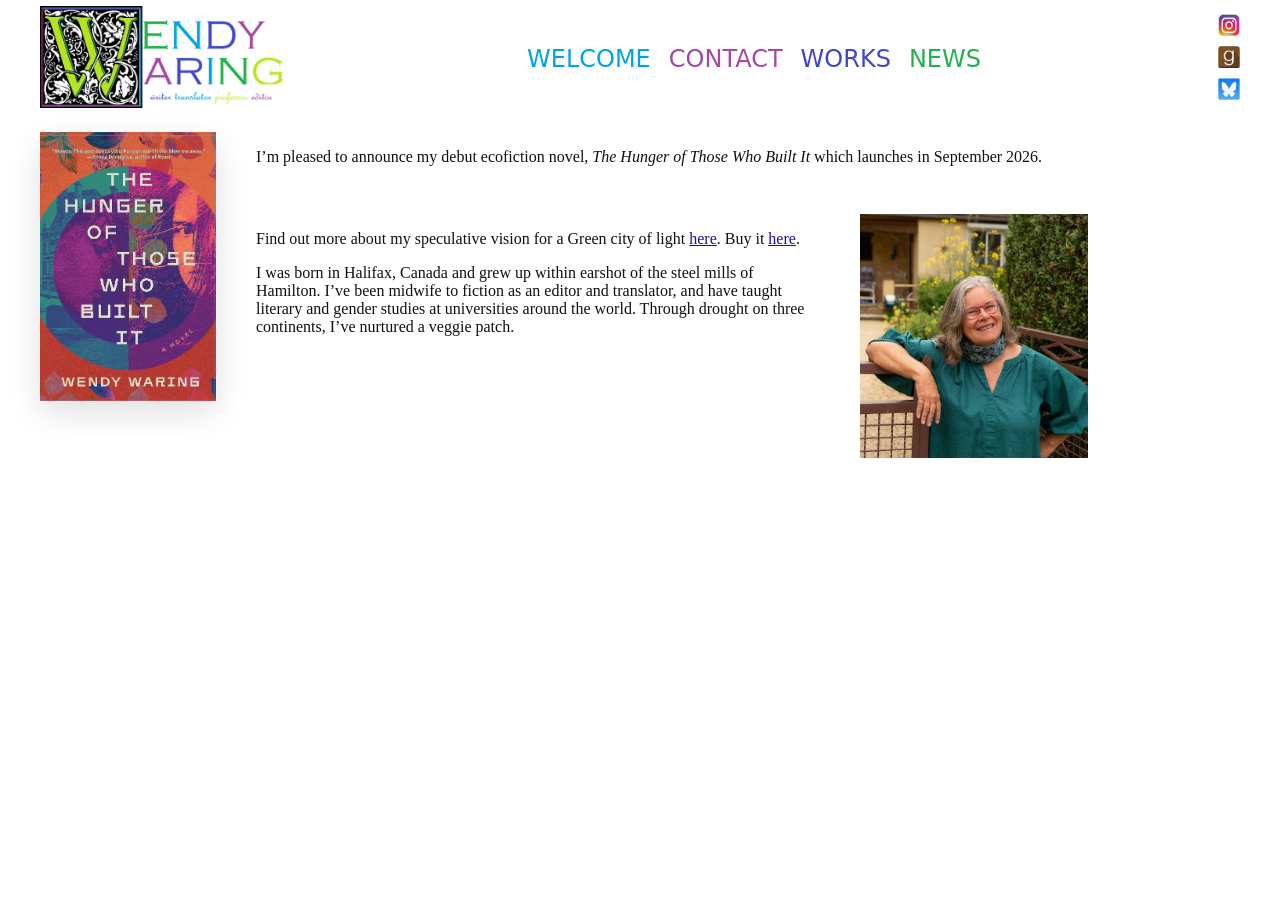
<file: Index.html>
<!DOCTYPE html>
<html lang="en">

<head>
    <meta charset="UTF-8">
    <meta name="viewport" content="width=device-width, initial-scale=1.0">
    <title>Wendy Waring</title>

    <link rel="stylesheet" href="styles.css">
    <link rel="icon" type="image/png" href="fav_icon.png">

    <style>
        /* Home page layout: cover + intro spanning + text + author photo */
        .book-layout {
            display: grid;
            grid-template-columns: 176px 1fr 380px;
            column-gap: 40px;
            align-items: flex-start;
        }

        .book-cover {
            grid-column: 1;
            grid-row: 1 / 3;
        }

        .home-intro {
            grid-column: 2 / 4;
            grid-row: 1;
        }

        .book-content {
            grid-column: 2;
            grid-row: 2;
        }

        .home-author {
            grid-column: 3;
            grid-row: 2;
        }

        @media (max-width: 900px) {
            .book-layout {
                display: flex;
                flex-direction: column;
                gap: 20px;
            }
        }
    </style>
</head>

<body>

    <!-- ================= HEADER ================= -->

    <header class="header">

        <!-- LOGO -->
        <div class="title">
            <img src="V2 Draft Gothic W.png" alt="Wendy Waring">
        </div>

        <!-- HAMBURGER -->
        <input type="checkbox" id="menu-toggle" class="menu-checkbox">

        <label for="menu-toggle" class="menu-icon">
            <span></span>
            <span></span>
            <span></span>
        </label>

        <!-- DESKTOP MENU -->
        <nav class="menu-desktop">
            <a href="index.html">Welcome</a>
            <a href="contact.html">Contact</a>
            <a href="works.html">Works</a>
            <a href="news.html">News</a>
        </nav>

        <!-- SOCIAL ICONS -->
        <div class="social">
            <a href="https://www.instagram.com/wendy.e.waring/" target="_blank">
                <img src="insta_icon.jpg" alt="Instagram">
            </a>
            <a href="https://www.goodreads.com/author/show/2065491.Wendy_Waring" target="_blank">
                <img src="goodreads_icon.png" alt="Goodreads">
            </a>
            <a href="https://bsky.app/profile/wendywaring.bsky.social" target="_blank">
                <img src="bluesky_icon.jpg" alt="Bluesky">
            </a>
        </div>

        <!-- MOBILE MENU -->
        <nav class="mobile-menu">
            <a href="index.html">Welcome</a>
            <a href="contact.html">Contact</a>
            <a href="works.html">Works</a>
            <a href="news.html">News</a>
        </nav>

    </header>

    <!-- ================= MAIN ================= -->

    <main class="content">

        <div class="book-layout">

            <!-- LEFT COLUMN — COVER -->
            <div class="book-cover">
                <img src="cover-photo.jpg" alt="Book cover">
            </div>

            <!-- TOP MIDDLE+RIGHT — ANNOUNCEMENT -->
            <div class="home-intro">
                <p style="margin-bottom: 0.5em;">
                    I’m pleased to announce my debut ecofiction novel,
                    <i>The Hunger of Those Who Built It</i>
                    which launches in September 2026.
                </p>
            </div>

            <!-- MIDDLE BOTTOM — TEXT + BIO -->
            <div class="book-content">

                <p>
                    Find out more about my speculative vision for a Green city of light
                    <a href="works.html">here</a>.
                    Buy it
                    <a href="https://www.stelliform.press/index.php/product/the-hunger-of-those-who-built-it-by-wendy-waring/"
                        target="_blank">here</a>.
                </p>

                <p>
                    I was born in Halifax, Canada and grew up within earshot of the steel mills of Hamilton.
                    I’ve been midwife to fiction as an editor and translator, and have taught literary and
                    gender studies at universities around the world. Through drought on three continents,
                    I’ve nurtured a veggie patch.
                </p>

            </div>

            <!-- RIGHT BOTTOM — AUTHOR PHOTO (reduced 40%) -->
            <div class="home-author">
                <img src="author-photo_x.png" alt="Author photo" style="width:60%; height:auto;">
            </div>

        </div>

    </main>

</body>

</html>
</file>
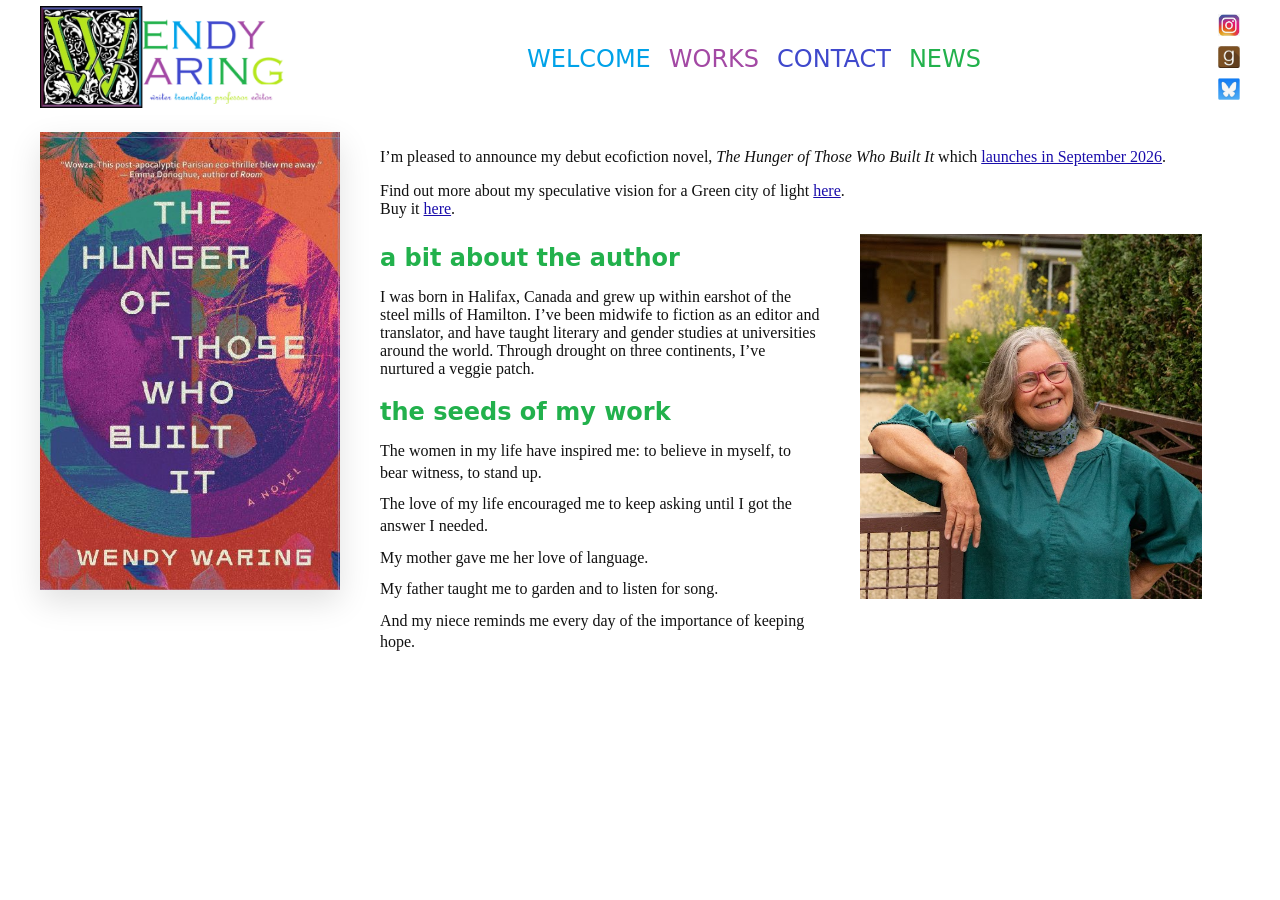
<file: index.html>
<!DOCTYPE html>
<html lang="en">

<head>
    <meta charset="UTF-8">
    <meta name="viewport" content="width=device-width, initial-scale=1.0">
    <title>Wendy Waring</title>

    <link rel="stylesheet" href="styles.css">
    <link rel="icon" type="image/png" href="fav_icon.png">

    <style>
        .book-layout {
            display: grid;
            grid-template-columns: 300px 1fr 380px;
            column-gap: 40px;
            align-items: flex-start;
        }

        .book-cover {
            grid-column: 1;
            grid-row: 1 / 3;
            align-self: start;
        }

        .book-cover img {
            width: 300px;
            height: auto;
            display: block;
            box-shadow: 0 12px 30px rgba(0, 0, 0, 0.12);
        }

        .book-cover a {
            display: block;
        }

        .home-intro {
            grid-column: 2 / 4;
            grid-row: 1;
        }

.book-content {
    grid-column: 2;
    grid-row: 2;
    margin-top: -50px;
}

        .home-author {
            grid-column: 3;
            grid-row: 2;
        }
.seeds-section {
    grid-column: 2 ;   /* spans the middle + right columns */
    grid-row: 2;          /* sits directly under the veggie patch text */
    margin-top: 20px;
}

        @media (max-width: 900px) {
            .book-layout {
                display: flex;
                flex-direction: column;
                gap: 20px;
            }

            .book-cover img {
                width: min(300px, 100%);
                height: auto;
            }
        }
    </style>
</head>

<body>

    <header class="header">

        <div class="title">
            <img src="V2 Draft Gothic W.png" alt="Wendy Waring">
        </div>

        <input type="checkbox" id="menu-toggle" class="menu-checkbox">

        <label for="menu-toggle" class="menu-icon">
            <span></span>
            <span></span>
            <span></span>
        </label>

        <nav class="menu-desktop">
            <a href="index.html">Welcome</a>
            <a href="works.html">Works</a>
            <a href="contact.html">Contact</a>
            <a href="news.html">News</a>
        </nav>

        <div class="social">
            <a href="https://www.instagram.com/wendy.e.waring/" target="_blank">
                <img src="insta_icon.jpg" alt="Instagram">
            </a>
            <a href="https://www.goodreads.com/author/show/2065491.Wendy_Waring" target="_blank">
                <img src="goodreads_icon.png" alt="Goodreads">
            </a>
            <a href="https://bsky.app/profile/wendywaring.bsky.social" target="_blank">
                <img src="bluesky_icon.jpg" alt="Bluesky">
            </a>
        </div>

        <nav class="mobile-menu">
            <a href="index.html">Welcome</a>
            <a href="works.html">Works</a>
            <a href="contact.html">Contact</a>
            <a href="news.html">News</a>
        </nav>

    </header>

    <main class="content">

        <div class="book-layout">

            <div class="book-cover">
                <a href="https://www.stelliform.press/index.php/product/the-hunger-of-those-who-built-it-by-wendy-waring/"
                   target="_blank" rel="noopener noreferrer">
                    <img src="cover-photo.jpg" alt="Book cover">
                </a>
            </div>

            <div class="home-intro">
                <p style="margin-bottom: 0.5em;">
                    I’m pleased to announce my debut ecofiction novel,
                    <i>The Hunger of Those Who Built It</i>
                    which <a href="news.html">launches in September 2026</a>.

                </p>

                <p>
                    Find out more about my speculative vision for a Green city of light
                    <a href="works.html">here</a>.
                    <br>Buy it
                    <a href="https://www.stelliform.press/index.php/product/the-hunger-of-those-who-built-it-by-wendy-waring/"
                        target="_blank">here</a>.
                </p>
            </div>

<div class="book-content">
        <h2 class="seeds-title">
            a bit about the author
        </h2>
    <p>
        I was born in Halifax, Canada and grew up within earshot of the steel mills of Hamilton.
        I’ve been midwife to fiction as an editor and translator, and have taught literary and
        gender studies at universities around the world. Through drought on three continents,
        I’ve nurtured a veggie patch.
    </p>
        <h2 class="seeds-title">
            the seeds of my work
        </h2>
        
    <div class="seeds-row">
            <div class="seeds-text">
                <p>
                    The women in my life have inspired me:
                    to believe in myself, to bear witness,
                    to stand up.
                </p>
        
                <p>
                    The love of my life encouraged me to keep asking
                    until I got the answer I needed.
                </p>
        
                <p>My mother gave me her love of language.</p>
                <p>My father taught me to garden and to listen for song.</p>
        
                <p>
                    And my niece reminds me every day
                    of the importance of keeping hope.
                </p>
            </div>
        </div>
</div>




            <div class="home-author" style="margin-top:-40px;">
                <img src="author-photo_x.png" alt="Author photo" style="width:90%; height:auto;">
            </div>

 
    
    </div>
        </div>

    </main>

</body>

</html>
</file>
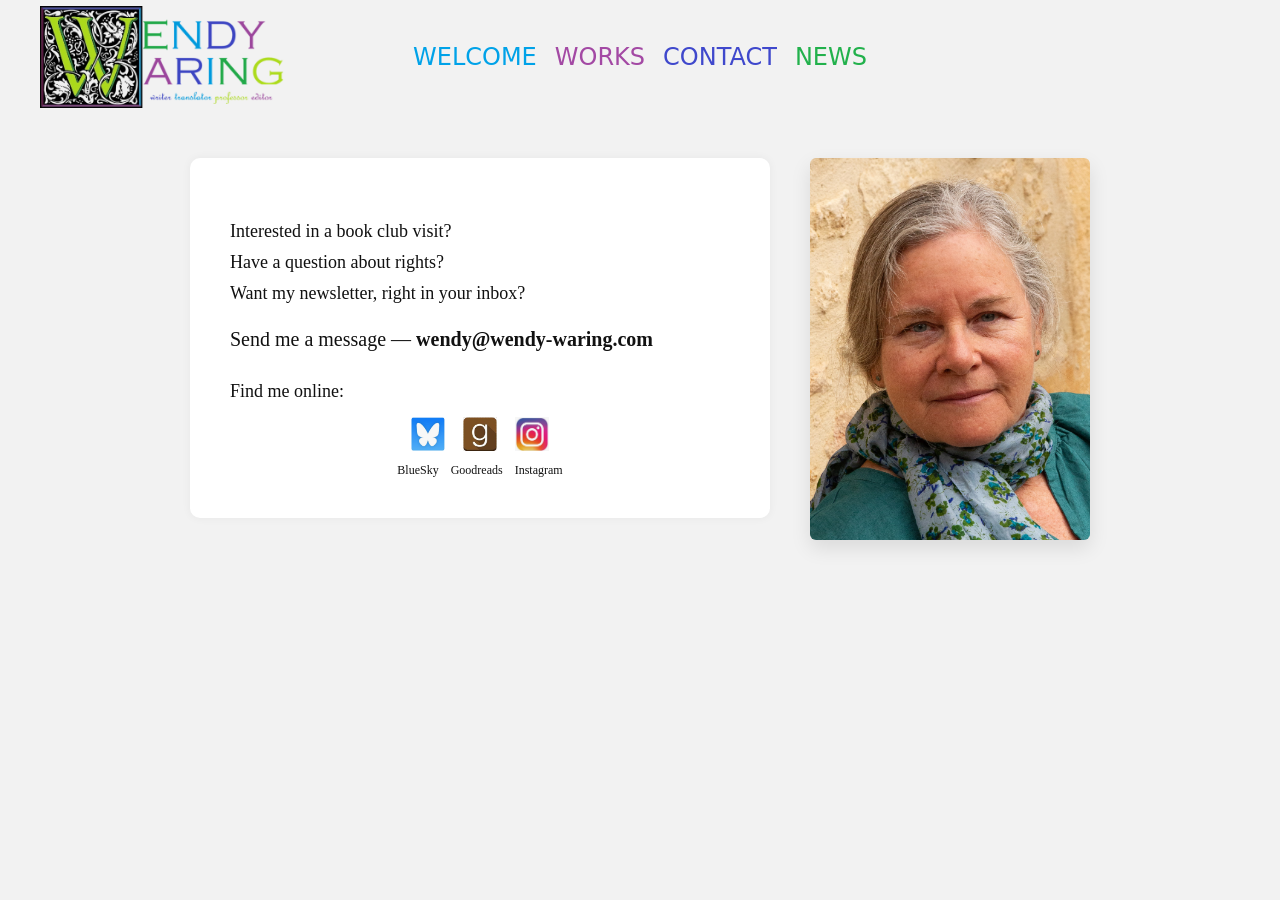
<file: contact.html>
<!DOCTYPE html>
<html lang="en">

<head>
    <meta charset="UTF-8">
    <meta name="viewport" content="width=device-width, initial-scale=1.0">

    <title>Contact — Wendy Waring</title>
    <link rel="stylesheet" href="styles.css">
    <link rel="icon" type="image/png" href="fav_icon.png">

    <style>
        body {
            margin: 0;
            font-family: "Palatino Linotype", Palatino, serif;
            background: #f2f2f2;
            color: #111;
        }

        /* ================= HEADER ================= */

        .header {
            max-width: 1200px;
            margin: auto;
            padding: 6px 40px 0;
            display: grid;
            grid-template-columns: 1fr auto 1fr;
            align-items: center;
        }

        .title {
            justify-self: start;
        }

        .title img {
            width: 250px;
            max-width: 60vw;
            mix-blend-mode: multiply;
            display: block;
        }

        /* DESKTOP MENU */
        .menu-desktop {
            display: flex;
            gap: 18px;
            align-items: center;
            justify-content: center;
            font-family: system-ui, "Segoe UI", Roboto, Helvetica, Arial, sans-serif;
            font-size: 18pt;
            text-transform: uppercase;
            white-space: nowrap;
        }

        .menu-desktop a {
            text-decoration: none;
        }

        .menu-desktop a:nth-child(1) {
            color: #00A2E8;
        }

        .menu-desktop a:nth-child(2) {
            color: #A349A4;
        }

        .menu-desktop a:nth-child(3) {
            color: #3F48CC;
        }

        .menu-desktop a:nth-child(4) {
            color: #22B14C;
        }

        /* HAMBURGER */
        .menu-toggle {
            display: none;
            width: 32px;
            height: 24px;
            flex-direction: column;
            justify-content: space-between;
            cursor: pointer;
            z-index: 2000;
            justify-self: end;
        }

        .menu-toggle span {
            height: 3px;
            background: #111;
            border-radius: 2px;
            transition: 0.3s ease;
        }

        .menu-toggle.active span:nth-child(1) {
            transform: translateY(10px) rotate(45deg);
        }

        .menu-toggle.active span:nth-child(2) {
            opacity: 0;
        }

        .menu-toggle.active span:nth-child(3) {
            transform: translateY(-10px) rotate(-45deg);
        }

        /* MOBILE MENU */
        .mobile-menu {
            display: none;
            flex-direction: column;
            gap: 16px;
            background: #f2f2f2;
            padding: 20px;
            text-align: right;
            font-family: system-ui, "Segoe UI", Roboto, Helvetica, Arial, sans-serif;
            font-size: 16pt;
            box-sizing: border-box;
            width: 100%;
        }

        .mobile-menu a {
            text-decoration: none;
        }

        .mobile-menu a:nth-child(1) {
            color: #00A2E8;
        }

        .mobile-menu a:nth-child(2) {
            color: #A349A4;
        }

        .mobile-menu a:nth-child(3) {
            color: #3F48CC;
        }

        .mobile-menu a:nth-child(4) {
            color: #22B14C;
        }

        .mobile-menu.active {
            display: flex;
        }

        /* ================= CONTACT ================= */

        .contact-wrapper {
            max-width: 900px;
            margin: 50px auto;
            display: flex;
            align-items: flex-start;
            justify-content: space-between;
            gap: 40px;
            padding: 0 40px;
        }

        .contact-box {
            background: white;
            padding: 40px;
            border-radius: 10px;
            box-shadow: 0 0 10px rgba(0, 0, 0, 0.05);
            flex: 1;
        }

        .intro {
            font-size: 18px;
            line-height: 1.7;
        }

        .email {
            font-size: 20px;
            margin-top: 20px;
        }

        .social-title {
            margin-top: 30px;
            font-size: 18px;
        }

        .social-inline {
            display: flex;
            justify-content: center;
            gap: 18px;
            margin-top: 15px;
        }

        .social-inline img {
            width: 34px;
            height: 34px;
        }

        /* AUTHOR PHOTO */
        .author-photo {
            flex: 0 0 280px;
            text-align: center;
        }

        .author-photo img {
            width: 100%;
            height: auto;
            border-radius: 6px;
            box-shadow: 0 8px 20px rgba(0, 0, 0, 0.1);
        }

        /* ================= MOBILE ================= */

        @media(max-width:900px) {
            .menu-desktop {
                display: none;
            }

            .header {
                grid-template-columns: 1fr auto;
                padding: 8px 20px 0;
            }

            .menu-toggle {
                display: flex;
            }

            .contact-wrapper {
                flex-direction: column;
                align-items: center;
            }

            .author-photo {
                order: -1;
                width: 70%;
                margin-bottom: 20px;
            }

            .contact-box {
                padding: 25px;
            }

            .email {
                font-size: 18px;
                word-break: break-word;
            }
        }
    </style>
    <script data-goatcounter="https://wendy-waring.goatcounter.com/count" async src="//gc.zgo.at/count.js"></script>

</head>

<body>

    <!-- HEADER -->
    <header class="header">

        <div class="title">
            <img src="V2 Draft Gothic W.png" alt="Logo">
        </div>

        <!-- DESKTOP MENU -->
        <nav class="menu-desktop">
            <a href="index.html">Welcome</a>
            <a href="works.html">Works</a>
            <a href="contact.html">Contact</a>
            <a href="news.html">News</a>
        </nav>

        <!-- HAMBURGER -->
        <div class="menu-toggle" onclick="toggleMenu()">
            <span></span>
            <span></span>
            <span></span>
        </div>

    </header>

    <!-- MOBILE MENU -->
    <div class="mobile-menu" id="mobileMenu">
        <a href="index.html">Welcome</a>
        <a href="works.html">Works</a>
        <a href="contact.html">Contact</a>
        <a href="news.html">News</a>
    </div>

    <!-- CONTACT CONTENT -->
    <section class="contact-wrapper">

        <div class="contact-box">
            <p class="intro">
                Interested in a book club visit?<br>
                Have a question about rights?<br>
                Want my newsletter, right in your inbox?
            </p>

            <p class="email">
                Send me a message — <strong>wendy@wendy-waring.com</strong>
            </p>

            <div class="social-title">Find me online:</div>

            <div class="social-inline">
                <a href="https://bsky.app/profile/wendywaring.bsky.social" target="_blank">
                    <img src="bluesky_icon.jpg" alt="Bluesky">
                </a>
                <a href="https://www.goodreads.com/author/show/2065491.Wendy_Waring" target="_blank">
                    <img src="goodreads_icon.png" alt="Goodreads">
                </a>
                <a href="https://www.instagram.com/wendy.e.waring/" target="_blank">
                    <img src="insta_icon.jpg" alt="Instagram">
                </a>
            </div>

            <div style="text-align:center; margin-top:8px; font-size:12px;">
                BlueSky &nbsp;&nbsp; Goodreads &nbsp;&nbsp; Instagram
            </div>
        </div>

        <div class="author-photo">
            <img src="author-photo_2.jpg" alt="Author photo">
        </div>

    </section>

    <script>
        function toggleMenu() {
            const menu = document.getElementById("mobileMenu");
            const toggle = document.querySelector(".menu-toggle");
            menu.classList.toggle("active");
            toggle.classList.toggle("active");
        }
    </script>

</body>

</html>
</file>
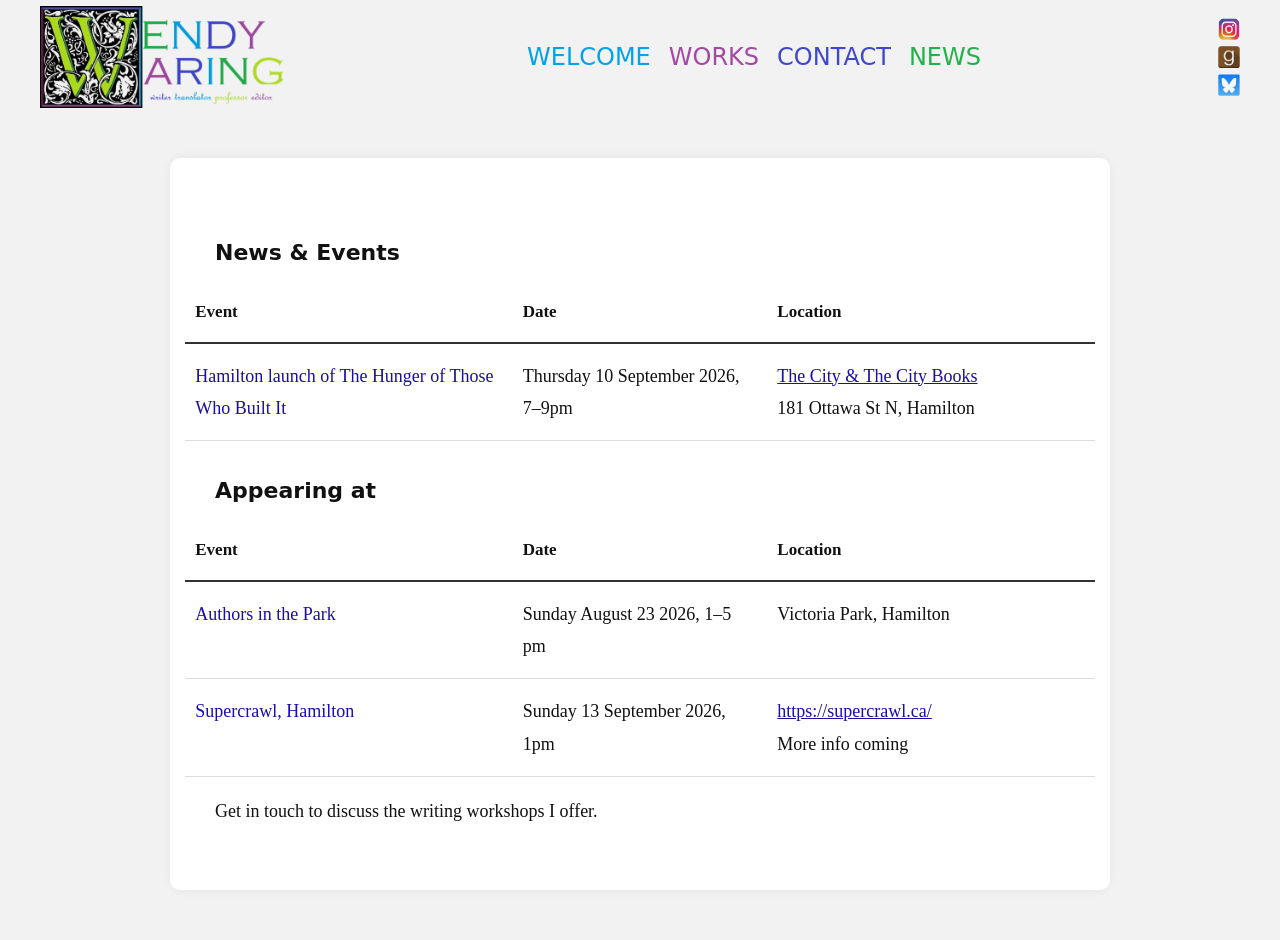
<file: news.html>
<!DOCTYPE html>
<html lang="en">

<head>
  <meta charset="UTF-8">
  <meta name="viewport" content="width=device-width, initial-scale=1.0">
  <title>News — Wendy Waring</title>
  <link rel="stylesheet" href="styles.css">
  <link rel="icon" type="image/png" href="fav_icon.png">

  <style>
    body {
      margin: 0;
      font-family: Georgia, "Times New Roman", serif;
      background: #f2f2f2;
      color: #111;
    }

    /* ================= HEADER ================= */

    .header {
      max-width: 1200px;
      margin: auto;
      padding: 6px 40px 0;
      display: flex;
      align-items: center;
      justify-content: space-between;
      gap: 28px;
    }

    .title img {
      width: 250px;
      max-width: 60vw;
      mix-blend-mode: multiply;
      display: block;
    }

    /* DESKTOP MENU */
    .menu-desktop {
      display: flex;
      gap: 18px;
      align-items: center;
      font-family: system-ui, "Segoe UI", Roboto, Helvetica, Arial, sans-serif;
      font-size: 18pt;
      white-space: nowrap;
    }

    .menu-desktop a {
      text-decoration: none;
    }

    .menu-desktop a:nth-child(1) {
      color: #00A2E8;
    }

    .menu-desktop a:nth-child(2) {
      color: #A349A4;
    }

    .menu-desktop a:nth-child(3) {
      color: #3F48CC;
    }

    .menu-desktop a:nth-child(4) {
      color: #22B14C;
    }

    /* SOCIAL ICONS */
    .social {
      display: flex;
      flex-direction: column;
      align-items: flex-end;
      justify-content: center;
      gap: 6px;
    }

    .social img {
      width: 22px;
      height: 22px;
      display: block;
    }

    /* HAMBURGER */
    .menu-toggle {
      display: none;
      width: 32px;
      height: 24px;
      flex-direction: column;
      justify-content: space-between;
      cursor: pointer;
      z-index: 2000;
    }

    .menu-toggle span {
      height: 3px;
      background: #111;
      border-radius: 2px;
      transition: 0.3s ease;
    }

    .menu-toggle.active span:nth-child(1) {
      transform: translateY(10px) rotate(45deg);
    }

    .menu-toggle.active span:nth-child(2) {
      opacity: 0;
    }

    .menu-toggle.active span:nth-child(3) {
      transform: translateY(-10px) rotate(-45deg);
    }

    /* MOBILE MENU */
    .mobile-menu {
      display: none;
      flex-direction: column;
      gap: 16px;
      background: #f2f2f2;
      padding: 20px;
      text-align: right;
      font-family: system-ui, "Segoe UI", Roboto, Helvetica, Arial, sans-serif;
      font-size: 16pt;
      box-sizing: border-box;
      width: 100%;
    }

    .mobile-menu.active {
      display: flex;
    }

    /* ================= CONTENT ================= */

    .content {
      max-width: 850px;
      margin: 50px auto;
      padding: 45px;
      background: white;
      border-radius: 10px;
      box-shadow: 0 0 12px rgba(0, 0, 0, 0.06);
      line-height: 1.8;
      font-size: 18px;
    }

    .news-title {
      font-family: system-ui, "Segoe UI", Roboto, Helvetica, Arial, sans-serif;
      font-size: 22px;
      font-weight: bold;
      margin-top: 30px;
      margin-bottom: 10px;
    }

    /* EVENTS TABLE */

    .events-table {
      width: 107%;
      margin-left: -3.5%;
      table-layout: fixed;
      border-collapse: collapse;
    }

    .events-table th {
      text-align: left;
      border-bottom: 2px solid #333;
      padding: 14px 10px;
      font-size: 17px;
    }

    .events-table td {
      padding: 16px 10px;
      border-bottom: 1px solid #ddd;
      vertical-align: top;
    }

    .events-table td a {
      overflow-wrap: anywhere;
    }

    .events-table td:first-child {
      color: #1a0dab;
    }

    /* MOBILE CARDS */
    .event-cards {
      display: none;
    }

    .event {
      border: 1px solid #ddd;
      border-radius: 10px;
      padding: 18px;
      margin-top: 18px;
      background: #fafafa;
    }

    .event-title {
      font-weight: bold;
      font-size: 18px;
      margin-bottom: 8px;
      color: #1a0dab;
    }

    .label {
      font-weight: bold;
    }

    /* ================= MOBILE ================= */

    @media(max-width:1100px) {

      .menu-desktop {
        display: none;
      }

      .header {
        position: relative;
        flex-wrap: wrap;
        align-items: flex-start;
        padding: 8px 20px 0;
        gap: 12px;
      }

      .title img {
        width: 190px;
      }

      .menu-toggle {
        display: flex;
        position: absolute;
        top: 18px;
        right: 20px;
      }

      .social {
        flex-direction: row;
        width: 100%;
        justify-content: flex-end;
        gap: 12px;
        margin-top: 6px;
      }

      .content {
        margin: 30px 16px;
        padding: 28px;
        font-size: 17px;
      }

      .events-table {
        display: none;
      }

      .event-cards {
        display: block;
      }
    }
  </style>
  <script data-goatcounter="https://wendy-waring.goatcounter.com/count" async src="//gc.zgo.at/count.js"></script>

</head>

<body>

    <!-- =========================================================
         HEADER
         ========================================================= -->
    
    <header class="header">
    
      <div class="title">
        <img src="V2 Draft Gothic W.png" alt="Wendy Waring">
      </div>
    
      <input type="checkbox" id="menu-toggle" class="menu-checkbox">
    
      <label for="menu-toggle" class="menu-icon">
        <span></span>
        <span></span>
        <span></span>
      </label>
    
      <nav class="menu-desktop">
        <a href="index.html">Welcome</a>
        <a href="works.html">Works</a>
        <a href="contact.html">Contact</a>
        <a href="news.html">News</a>
      </nav>
    
      <div class="social">
    
        <a href="https://www.instagram.com/wendy.e.waring/" target="_blank" rel="noopener noreferrer">
          <img src="insta_icon.jpg" alt="Instagram">
        </a>
    
        <a href="https://www.goodreads.com/author/show/2065491.Wendy_Waring" target="_blank" rel="noopener noreferrer">
          <img src="goodreads_icon.png" alt="Goodreads">
        </a>
    
        <a href="https://bsky.app/profile/wendywaring.bsky.social" target="_blank" rel="noopener noreferrer">
          <img src="bluesky_icon.jpg" alt="Bluesky">
        </a>
    
      </div>
    
      <nav class="mobile-menu">
        <a href="index.html">Welcome</a>
        <a href="works.html">Works</a>
        <a href="contact.html">Contact</a>
        <a href="news.html">News</a>
      </nav>
    
    </header>

  <!-- CONTENT -->
  <div class="content">

    <div class="news-title">News & Events</div>

    <!-- DESKTOP TABLE -->
    <table class="events-table">
      <colgroup>
        <col style="width: 36%;">
        <col style="width: 28%;">
        <col style="width: 36%;">
      </colgroup>

      <tr>
        <th>Event</th>
        <th>Date</th>
        <th>Location</th>
      </tr>

      <tr>
        <td>Hamilton launch of The Hunger of Those Who Built It</td>
        <td>Thursday 10 September 2026, 7–9pm</td>
        <td>
          <a href="https://thecityandthecitybooks.ca/contact-hours" target="_blank">
            The City &amp; The City Books
          </a><br>
          181 Ottawa St N, Hamilton
        </td>
      </tr>


    </table>

    <div class="news-title">Appearing at</div>

    <table class="events-table">
      <colgroup>
        <col style="width: 36%;">
        <col style="width: 28%;">
        <col style="width: 36%;">
      </colgroup>

      <tr>
        <th>Event</th>
        <th>Date</th>
        <th>Location</th>
      </tr>

      <tr>
        <td>Authors in the Park</td>
        <td>Sunday August 23 2026, 1–5 pm</td>
        <td>Victoria Park, Hamilton</td>
      </tr>

      <tr>
        <td>Supercrawl, Hamilton</td>
        <td>Sunday 13 September 2026, 1pm</td>
        <td>
          <a href="https://supercrawl.ca/" target="_blank">https://supercrawl.ca/</a><br>
          More info coming
        </td>
      </tr>
    </table>

    <!-- MOBILE CARDS -->
    <div class="event-cards">

      <div class="event">
        <div class="event-title">Hamilton launch of The Hunger of Those Who Built It</div>
        <div><span class="label">Date:</span> Thursday 10 September 2026, 7–9pm</div>
        <div><span class="label">Location:</span> The City &amp; The City Books, 181 Ottawa St N, Hamilton</div>
      </div>

      <div class="event">
        <div class="event-title">Paris launch of The Hunger of Those Who Built It</div>
        <div><span class="label">Date:</span> TBC</div>
        <div><span class="label">Location:</span> TBC</div>
      </div>

      <div class="event">
        <div class="appearing-title">Appearing at</div>
      </div>

      <div class="event">
        <div class="event-title">Authors in the Park</div>
        <div><span class="label">Date:</span> Sunday August 23 2026, 1–5 pm</div>
        <div><span class="label">Location:</span> Victoria Park, Hamilton</div>
      </div>

      <div class="event">
        <div class="event-title">Supercrawl, Hamilton</div>
        <div><span class="label">Date:</span> Sunday 13 September 2026, 1pm</div>
        <div><span class="label">Location:</span> <a href="https://supercrawl.ca/"
            target="_blank">https://supercrawl.ca/</a><br>More info coming</div>
      </div>

    </div>

    <p>Get in touch to discuss the writing workshops I offer.</p>

  </div>

  <script>
    function toggleMenu() {
      const menu = document.getElementById("mobileMenu");
      const toggle = document.querySelector(".menu-toggle");

      menu.classList.toggle("active");
      toggle.classList.toggle("active");
    }
  </script>

</body>

</html>
</file>
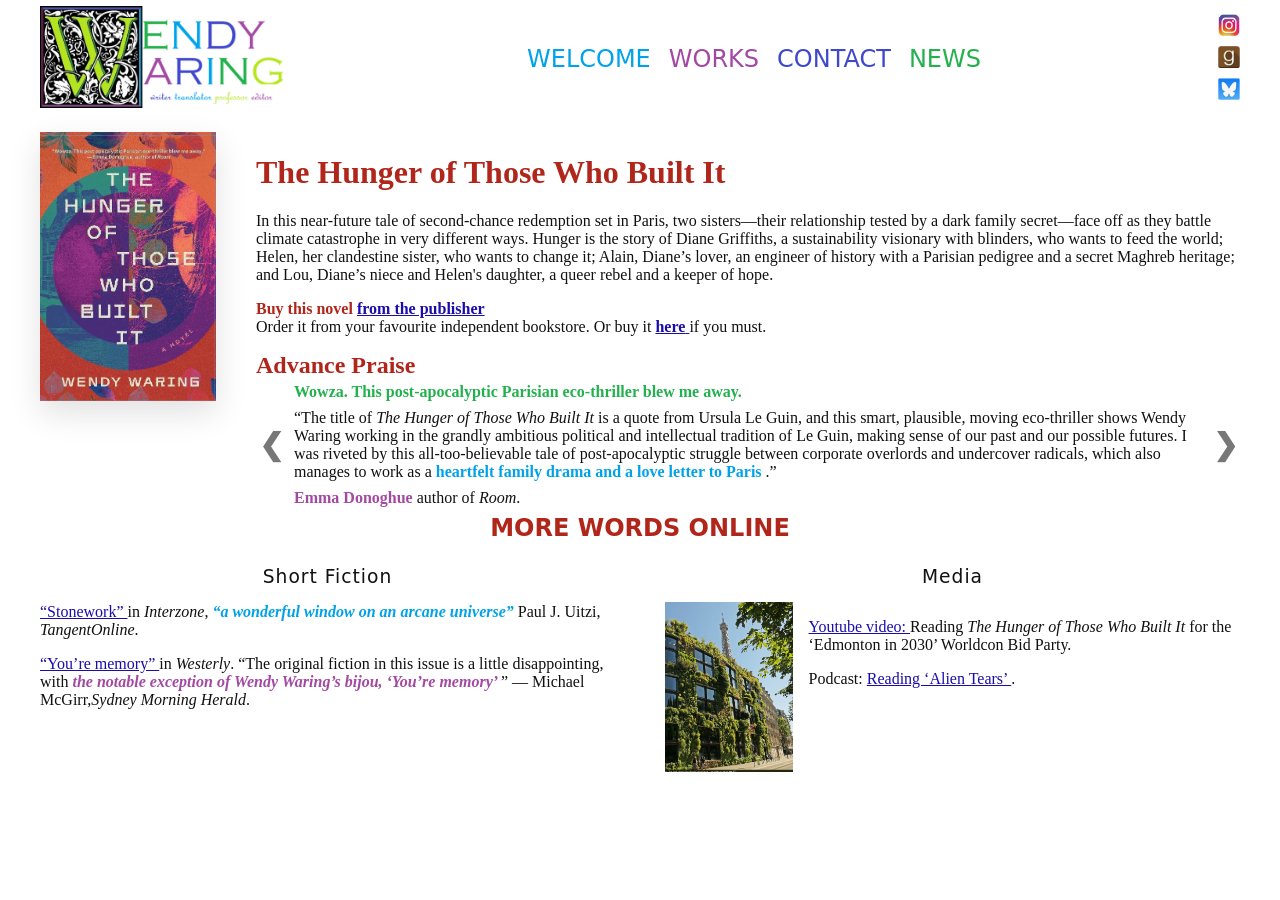
<file: works.html>
<!DOCTYPE html>
<html lang="en">

<head>
    <meta charset="UTF-8">
    <meta name="viewport" content="width=device-width, initial-scale=1.0">

    <link rel="stylesheet" href="styles.css">
    <link rel="icon" type="image/png" href="fav_icon.png">

    <style>
        /* =========================================================
           ADVANCE PRAISE
           ========================================================= */

        .advance-praise {
            margin-top: 0;
            margin-bottom: 5px;
        }

        .advance-praise h4 {
            margin-top: 0;
            margin-bottom: 4px;
            font-size: 1.5em;
        }

        /* =========================================================
           SLIDER
           ========================================================= */

        .praise-slider {
            position: relative;
            width: 100%;
            padding: 0 38px;
            box-sizing: border-box;
        }

        .praise-slider input[type="radio"] {
            position: absolute;
            opacity: 0;
            pointer-events: none;
        }

        /* =========================================================
           SLIDES
           ========================================================= */

        .praise-slides {
            position: relative;
            display: grid;
            width: 100%;
        }

        .praise-slide {
            grid-column: 1;
            grid-row: 1;
            position: absolute;
            top: 0;
            left: 0;
            width: 100%;
            opacity: 0;
            visibility: hidden;
            transition: opacity 0.25s ease;
            margin: 0;
            padding: 0;
        }

        .praise-slide p {
            margin-top: 0;
            margin-bottom: 8px;
        }

        #praise-1:checked~.praise-slides .praise-slide-1,
        #praise-2:checked~.praise-slides .praise-slide-2,
        #praise-3:checked~.praise-slides .praise-slide-3,
        #praise-4:checked~.praise-slides .praise-slide-4,
        #praise-5:checked~.praise-slides .praise-slide-5 {
            position: relative;
            opacity: 1;
            visibility: visible;
        }

        /* =========================================================
           ARROWS
           ========================================================= */

        .praise-arrows {
            position: absolute;
            left: 0;
            right: 0;
            top: 0;
            bottom: 0;
            pointer-events: none;
            z-index: 30;
        }

        .praise-arrows>div {
            display: none;
            position: absolute;
            inset: 0;
            pointer-events: none;
        }

        #praise-1:checked~.praise-arrows .arrows-1,
        #praise-2:checked~.praise-arrows .arrows-2,
        #praise-3:checked~.praise-arrows .arrows-3,
        #praise-4:checked~.praise-arrows .arrows-4,
        #praise-5:checked~.praise-arrows .arrows-5 {
            display: block;
        }

        /* =========================================================
           CHEVRON BUTTONS
           ========================================================= */

        .praise-arrow {
            position: absolute;
            top: 50%;
            transform: translateY(-50%);

            width: 30px;
            height: 44px;

            display: flex;
            align-items: center;
            justify-content: center;

            font-family: Arial, Helvetica, sans-serif;
            font-size: 30px;
            font-weight: bold;
            line-height: 1;

            color: #777;
            background: transparent;
            border: none;
            box-shadow: none;

            padding: 0;
            margin: 0;

            cursor: pointer;
            user-select: none;

            pointer-events: auto;
            z-index: 40;

            transition: color 0.15s ease, transform 0.15s ease;
        }

        .praise-arrow:hover {
            color: #A349A4;
        }

        .praise-arrow:active {
            transform: translateY(calc(-50% + 1px));
        }

        .praise-arrow-left {
            left: 0;
        }

        .praise-arrow-right {
            right: 0;
        }

        /* =========================================================
           COLOURED PRAISE TEXT
           ========================================================= */

        .praise-green {
            color: #22B14C;
            font-weight: bold;
        }

        .praise-blue {
            color: #00A2E8;
            font-weight: bold;
        }

        .praise-purple {
            color: #A349A4;
            font-weight: bold;
        }

        .praise-indigo {
            color: #3F48CC;
            font-weight: bold;
        }

        /* =========================================================
           REVIEWER CREDIT
           ========================================================= */

        .praise-credit {
            margin-top: 8px !important;
            margin-bottom: 0 !important;
        }

        .praise-author {
            color: #A349A4;
            font-weight: bold;
        }

        /* =========================================================
           A SAMPLER
           ========================================================= */

        .sampler-title {
            margin-top: 0 !important;
            padding-top: 0 !important;
            margin-bottom: 0 !important;
        }

        .sampler-title h4 {
            margin-top: 0 !important;
            margin-bottom: 8px !important;
        }

        /* =========================================================
           MOBILE
           ========================================================= */

        @media (max-width: 900px) {

            .praise-slider {
                padding-left: 32px;
                padding-right: 32px;
            }

            .praise-arrow {
                width: 20px;
                height: 26px;
                font-size: 25px;
                font-weight: bold;
            }
        }
    </style>

<script data-goatcounter="https://wendy-waring.goatcounter.com/count" async src="//gc.zgo.at/count.js"></script>
</head>

<body>

    <!-- =========================================================
     HEADER
     ========================================================= -->

    <header class="header">

        <div class="title">
            <img src="V2 Draft Gothic W.png" alt="Wendy Waring">
        </div>

        <input type="checkbox" id="menu-toggle" class="menu-checkbox">

        <label for="menu-toggle" class="menu-icon">
            <span></span>
            <span></span>
            <span></span>
        </label>

        <nav class="menu-desktop">
            <a href="index.html">Welcome</a>
            <a href="works.html">Works</a>
            <a href="contact.html">Contact</a>
            <a href="news.html">News</a>
        </nav>

        <div class="social">

            <a href="https://www.instagram.com/wendy.e.waring/" target="_blank" rel="noopener noreferrer">
                <img src="insta_icon.jpg" alt="Instagram">
            </a>

            <a href="https://www.goodreads.com/author/show/2065491.Wendy_Waring" target="_blank"
                rel="noopener noreferrer">
                <img src="goodreads_icon.png" alt="Goodreads">
            </a>

            <a href="https://bsky.app/profile/wendywaring.bsky.social" target="_blank" rel="noopener noreferrer">
                <img src="bluesky_icon.jpg" alt="Bluesky">
            </a>

        </div>

        <nav class="mobile-menu">
            <a href="index.html">Welcome</a>
            <a href="works.html">Works</a>
            <a href="contact.html">Contact</a>
            <a href="news.html">News</a>
        </nav>

    </header>


    <!-- =========================================================
     CONTENT
     ========================================================= -->

    <div class="content">

        <!-- =====================================================
         BOOK AREA
         ===================================================== -->

        <div class="book-layout">

            <!-- ================= BOOK COVER ================= -->

            <div class="book-cover">

                <a href="https://www.stelliform.press/index.php/product/the-hunger-of-those-who-built-it/"
                    target="_blank" rel="noopener noreferrer">

                    <img src="cover-photo.jpg" alt="Book cover">

                </a>

            </div>


            <!-- ================= BOOK TEXT ================= -->

            <div class="book-content">

                <h1 class="title-red">
                    The Hunger of Those Who Built It
                </h1>

                <p>
                    In this near-future tale of second-chance redemption set in Paris, two sisters—their relationship
                    tested by a dark family secret—face off as they battle climate catastrophe in very different ways. 
                    Hunger is the story of Diane Griffiths, a sustainability visionary with blinders, who wants to feed
                    the world; Helen, her clandestine sister, who wants to change it; Alain, Diane’s lover, an engineer of
                    history with a Parisian pedigree and a secret Maghreb heritage; and Lou, Diane’s niece and Helen's
                    daughter, a queer rebel and a keeper of hope.
                </p>


                <!-- ================= BUY LINKS ================= -->

                <p class="buy-links">

                    <span class="buy-secondary">

                        <strong>
                            Buy this novel

                            <a class="publisher-link"
                                href="https://stelliform.press/index.php/product/the-hunger-of-those-who-built-it/"
                                target="_blank" rel="noopener noreferrer">
                                from the publisher
                            </a>

                        </strong>

                    </span>

                    <br>

                    <span class="amazon-text">
                        Order it from your favourite independent bookstore. Or buy it
                    </span>

                    <a class="amazon-link" href="https://a.co/d/00E1b9bw" target="_blank" rel="noopener noreferrer">
                        <strong>here</strong>
                    </a>

                    <span class="amazon-text">
                        if you must.
                    </span>

                </p>


                <!-- =================================================
                 ADVANCE PRAISE
                 ================================================= -->

                <div class="advance-praise">

                    <h4 class="title-red">
                        Advance Praise
                    </h4>


                    <div class="praise-slider">

                        <!-- ================= CONTROLS ================= -->

                        <input type="radio" name="advance-praise" id="praise-1" checked>

                        <input type="radio" name="advance-praise" id="praise-2">

                        <input type="radio" name="advance-praise" id="praise-3">

                        <input type="radio" name="advance-praise" id="praise-4">

                        <input type="radio" name="advance-praise" id="praise-5">


                        <!-- =================================================
                         PRAISE SLIDES
                         ================================================= -->

                        <div class="praise-slides">


                            <!-- =================================================
                             EMMA DONOGHUE
                             ================================================= -->

                            <div class="praise-slide praise-slide-1">

                                <p>
                                    <span class="praise-green">
                                        <strong>
                                            Wowza. This post-apocalyptic Parisian
                                            eco-thriller blew me away.
                                        </strong>
                                    </span>
                                </p>

                                <p>
                                    “The title of <i>The Hunger of Those Who Built It</i> is a quote from Ursula Le
                                    Guin, and this smart, plausible, moving eco-thriller shows Wendy Waring working in the
                                    grandly ambitious political and intellectual tradition of Le Guin, making sense of
                                    our past and our possible futures. I was riveted by this all-too-believable tale of
                                    post-apocalyptic struggle between corporate overlords and undercover radicals, which
                                    also manages to work as a
                                    <span class="praise-blue">
                                        <strong>
                                            heartfelt family drama and a love letter to Paris
                                        </strong>
                                    </span>.”
                                </p>

                                <p class="praise-credit">

                                    <span class="praise-author">
                                        Emma Donoghue
                                    </span>

                                    author of <i>Room</i>.

                                </p>

                            </div>


                            <!-- =================================================
                             CHRISTINE HIGDON
                             ================================================= -->

                            <div class="praise-slide praise-slide-2">

                                <p>
                                    “Waring brings us a
                                    <span class="praise-blue">
                                        <strong>
                                            suspenseful, intelligent, and hopeful tale about
                                            climate action
                                        </strong>
                                    </span>
                                    and who reaps its benefits.
                                    <span class="praise-green">
                                        <strong>
                                            This is a book for our times
                                        </strong>
                                    </span>.”
                                </p>

                                <p>
                                    “In <i>The Hunger of Those Who Built It</i>, Wendy Waring brilliantly poses that
                                    age-old question: can change happen by working from within? Do we just gently bend
                                    the rules of the old order, or must those who want to see a better world challenge
                                    everything about the status quo, sometimes by any means necessary? Two sisters, Diane
                                    and Helen, estranged for years, are both bent on saving the planet. Diane, architect of
                                    a green community in Paris, France,is convinced that her project will be a model for
                                    urban sustainability and food security throughout the world. Helen thinks that Diane
                                    is just helping her corporate bosses rearrange the deck chairs on the Titanic. Set in
                                    the near future, Waring brings us a suspenseful, intelligent, and hopeful tale about
                                    climate action and who reaps its benefits. This is a book for our times.”
                                </p>

                                <p class="praise-credit">

                                    <span class="praise-author">
                                        Christine Higdon
                                    </span>

                                    author of <i>The Very Marrow of Our Bones</i>.

                                </p>

                            </div>


                            <!-- =================================================
                             TESSA MCWATT
                             ================================================= -->

                            <div class="praise-slide praise-slide-3">

                                <p>
                                    “Paris, 2049. Snowstorms, flooded streets, greenhouse humidity, weathered ancient
                                    stone. In this
                                    <span class="praise-indigo">
                                        <strong>
                                            sensual portrayal of ecological collapse
                                        </strong>
                                    </span>,
                                    the only hope is to rescue the world from the systems that claim to protect it. Save
                                    seeds, remember one another, refuse silence. All the things that we must do now too.”
                                </p>

                                <p>
                                    ‘I'm here for hope,’ declares one of the main characters, early on. And for the hope
                                    is exactly why you should
                                    <span class="praise-blue">
                                        <strong>
                                            read this compelling, lyrical novel
                                        </strong>
                                    </span>.”
                                </p>

                                <p class="praise-credit">

                                    <span class="praise-author">
                                        Tessa McWatt
                                    </span>

                                    author of <i>The Snag: A Mother, A Forest and Wild Grief</i>.

                                </p>

                            </div>


                            <!-- =================================================
                             GOOD READING
                             ================================================= -->

                            <div class="praise-slide praise-slide-4">

                                <p>
                                    “Waring has the unique ability to imagine a world so precisely, so believably, that it
                                    would be a surprise if it didn’t materialise. Waring’s
                                    <span class="praise-indigo">
                                        <strong>
                                            seductively spellbinding writing
                                        </strong>
                                    </span>
                                    comes from the blending of intellect, imagination and formidable talent. This is the
                                    work of a seasoned writer…
                                    <span class="praise-blue">
                                        <strong>
                                            Debuts aren’t supposed to be this good
                                        </strong>
                                    </span>.”
                                </p>

                                <p class="praise-credit">

                                    <span class="praise-author">
                                        Good Reading magazine
                                    </span>.

                                </p>

                            </div>


                            <!-- =================================================
                             PUBLISHERS WEEKLY
                             ================================================= -->

                            <div class="praise-slide praise-slide-5">

                                <p>
                                    “Waring’s
                                    <span class="praise-blue">
                                        <strong>
                                            thought-provoking debut ... is sure to linger in
                                            readers’ minds
                                        </strong>
                                    </span>.”
                                </p>

                                <p class="praise-credit">

                                    <a href="https://www.publishersweekly.com/9781998466054" target="_blank"
                                        rel="noopener noreferrer">
                                        Publishers Weekly
                                    </a>.

                                </p>

                            </div>

                        </div>


                        <!-- =================================================
                         CHEVRON ARROWS
                         ================================================= -->

                        <div class="praise-arrows">

                            <!-- 1 -->

                            <div class="arrows-1">

                                <label for="praise-5" class="praise-arrow praise-arrow-left"
                                    aria-label="Previous praise">
                                    &#10094;
                                </label>

                                <label for="praise-2" class="praise-arrow praise-arrow-right" aria-label="Next praise">
                                    &#10095;
                                </label>

                            </div>


                            <!-- 2 -->

                            <div class="arrows-2">

                                <label for="praise-1" class="praise-arrow praise-arrow-left"
                                    aria-label="Previous praise">
                                    &#10094;
                                </label>

                                <label for="praise-3" class="praise-arrow praise-arrow-right" aria-label="Next praise">
                                    &#10095;
                                </label>

                            </div>


                            <!-- 3 -->

                            <div class="arrows-3">

                                <label for="praise-2" class="praise-arrow praise-arrow-left"
                                    aria-label="Previous praise">
                                    &#10094;
                                </label>

                                <label for="praise-4" class="praise-arrow praise-arrow-right" aria-label="Next praise">
                                    &#10095;
                                </label>

                            </div>


                            <!-- 4 -->

                            <div class="arrows-4">

                                <label for="praise-3" class="praise-arrow praise-arrow-left"
                                    aria-label="Previous praise">
                                    &#10094;
                                </label>

                                <label for="praise-5" class="praise-arrow praise-arrow-right" aria-label="Next praise">
                                    &#10095;
                                </label>

                            </div>


                            <!-- 5 -->

                            <div class="arrows-5">

                                <label for="praise-4" class="praise-arrow praise-arrow-left"
                                    aria-label="Previous praise">
                                    &#10094;
                                </label>

                                <label for="praise-1" class="praise-arrow praise-arrow-right" aria-label="Next praise">
                                    &#10095;
                                </label>

                            </div>

                        </div>

                    </div>

                </div>

            </div>

        </div>


        <!-- =========================================================
         A SAMPLER
         ========================================================= -->

        <div class="sampler-title">

            <h4 class="title-red">
                More Words Online
            </h4>

        </div>


        <!-- =========================================================
         LOWER SECTION
         ========================================================= -->

        <div class="lower-layout">


            <!-- ================= SHORT FICTION ================= -->

            <div class="short-fiction">

                <h2 class="section-title">
                    Short Fiction
                </h2>

                <p>

                    <a href="https://archive.org/details/interzone-1982/Interzone%20%281982%20-%29/Interzone%20207%20%282006-12%29/page/n53/mode/2up"
                        target="_blank" rel="noopener noreferrer">
                        “Stonework”
                    </a>

                    in <i>Interzone</i>, 

                    <span class="quote-blue">
                        “a wonderful window on an arcane universe”
                    </span>

                    Paul J. Uitzi, <i>TangentOnline</i>.

                </p>


                <p>

                    <a href="youre_memory_from_49.pdf" target="_blank" rel="noopener noreferrer">
                        “You’re memory”
                    </a>

                    in <i>Westerly</i>.

                    “The original fiction in this issue is a little disappointing, with

                    <span class="quote-purple">
                        the notable exception of Wendy Waring’s bijou, ‘You’re memory’
                    </span>”

                    — Michael McGirr,<i>Sydney Morning Herald</i>.

                </p>

            </div>


            <!-- ================= MEDIA ================= -->

            <div class="media">

                <h2 class="section-title">
                    Media
                </h2>

                <div class="media-box">

                    <a href="https://www.youtube.com/watch?v=TBDtOJ1ZhDQ" target="_blank" rel="noopener noreferrer">

                        <img src="YT_still.png" alt="YouTube video">

                    </a>


                    <div class="media-text">

                        <p>

                            <a href="https://www.youtube.com/watch?v=TBDtOJ1ZhDQ" target="_blank"
                                rel="noopener noreferrer">
                                Youtube video:
                            </a>

                            Reading <i>The Hunger of Those Who Built It</i>
                            for the ‘Edmonton in 2030’ Worldcon Bid Party.

                        </p>


                        <p>

                            Podcast:

                            <a href="https://podcasts.apple.com/us/podcast/alien-tears-wendy-waring/id297447334?i=1000383121720"
                                target="_blank" rel="noopener noreferrer">
                                Reading ‘Alien Tears’
                            </a>.

                        </p>

                    </div>

                </div>

            </div>

        </div>

    </div>

</body>

</html>
</file>
<file: styles.css>
/* ================= BASE ================= */

body {
    margin: 0;
    font-family: "Palatino Linotype", Palatino, serif;
    background: #ffffff;
    color: #111;
}

a {
    color: #1a0dab;
}

.content {
    max-width: 1200px;
    margin: auto;
    padding: 20px 40px 60px;
}

/* ================= HEADER ================= */

.header {
    max-width: 1200px;
    margin: auto;
    padding: 6px 40px 0;
    display: flex;
    align-items: center;
    justify-content: space-between;
    position: relative;
    gap: 24px;
}

.title img {
    width: 250px;
    max-width: 60vw;
}

/* ================= DESKTOP MENU ================= */

.menu-desktop {
    display: flex;
    gap: 18px;
    font-family: system-ui, "Segoe UI", Roboto, Helvetica, Arial, sans-serif;
    font-size: 18pt;
    text-transform: uppercase;
}

.menu-desktop a {
    text-decoration: none;
}

.menu-desktop a:nth-child(1) {
    color: #00A2E8;
}

.menu-desktop a:nth-child(2) {
    color: #A349A4;
}

.menu-desktop a:nth-child(3) {
    color: #3F48CC;
}

.menu-desktop a:nth-child(4) {
    color: #22B14C;
}

/* ================= SOCIAL ================= */

.social {
    display: flex;
    flex-direction: column;
    gap: 6px;
}

.social img {
    width: 22px;
    height: 22px;
}

/* ================= HAMBURGER (CSS ONLY) ================= */

.menu-checkbox {
    display: none;
}

.menu-icon {
    display: none;
    flex-direction: column;
    justify-content: space-between;
    width: 32px;
    height: 24px;
    cursor: pointer;
    position: absolute;
    top: 14px;
    right: 20px;
    z-index: 3000;
}

.menu-icon span {
    height: 3px;
    background: #111;
    border-radius: 2px;
    transition: 0.3s ease;
}

.menu-checkbox:checked+.menu-icon span:nth-child(1) {
    transform: translateY(10px) rotate(45deg);
}

.menu-checkbox:checked+.menu-icon span:nth-child(2) {
    opacity: 0;
}

.menu-checkbox:checked+.menu-icon span:nth-child(3) {
    transform: translateY(-10px) rotate(-45deg);
}

/* ================= MOBILE MENU ================= */

.mobile-menu {
    display: none;
    flex-direction: column;
    gap: 14px;
    padding: 16px 20px;
    background: #f2f2f2;
    font-family: system-ui, "Segoe UI", Roboto, Helvetica, Arial, sans-serif;
    font-size: 16pt;
    text-align: right;
    text-transform: uppercase;
}

.mobile-menu a {
    text-decoration: none;
}

.mobile-menu a:nth-child(1) {
    color: #00A2E8;
}

.mobile-menu a:nth-child(2) {
    color: #A349A4;
}

.mobile-menu a:nth-child(3) {
    color: #3F48CC;
}

.mobile-menu a:nth-child(4) {
    color: #22B14C;
}

.menu-checkbox:checked~.mobile-menu {
    display: flex;
}

/* ================= BOOK ================= */

.book-layout {
    display: flex;
    gap: 40px;
    margin-bottom: 2px;
}

.book-cover img {
    width: 176px;
    box-shadow: 0 12px 30px rgba(0, 0, 0, 0.12);
}

.book-content {
    flex: 1;
}

.title-red {
    color: #B0261B;
}

/* ================= BUY SECTION ================= */

.buy-title {
    color: #1a0dab;
    text-decoration: underline;
    font-weight: normal;
}

.buy-secondary {
    color: #B0261B;
    font-weight: bold;
}

/* ================= SAMPLER ================= */

.sampler-title {
    text-align: center;
    font-family: system-ui, "Segoe UI", Roboto, Helvetica, Arial, sans-serif;
    font-size: 18pt;
    /* reduced from 24pt */
    text-transform: uppercase;
    margin: -6px 0 4px 0;
}

/* ================= LOWER LAYOUT ================= */

.lower-layout {
    display: flex;
    gap: 50px;
}

.short-fiction,
.media {
    flex: 1;
}

/* Short Fiction + Media headings */
.section-title {
    text-align: center;
    font-family: system-ui, "Segoe UI", Roboto, Helvetica, Arial, sans-serif;
    font-size: 14pt;
    font-weight: normal;
    letter-spacing: 1px;
}

/* ================= QUOTES ================= */

.quote-blue {
    color: #00A2E8;
    font-weight: bold;
    font-style: italic;
}

.quote-purple {
    color: #A349A4;
    font-weight: bold;
    font-style: italic;
}

/* ================= MEDIA + SEEDS ================= */

.media-box,
.seeds-row {
    display: flex;
    align-items: flex-start;
    gap: 16px;
}

.media-box img,
.seeds-image img {
    max-height: 170px;
    width: auto;
    object-fit: contain;
}

/* ================= SEEDS ================= */

.seeds-section {
    margin-top: 40px;
}

.seeds-title {
    color: #22B14C;
    font-family: system-ui, "Segoe UI", Roboto, Helvetica, Arial, sans-serif;
    font-size: 18pt;
    font-weight: bold;
    text-transform: none;
    margin-bottom: 14px;
}

.seeds-text p {
    margin: 0 0 10px 0;
    line-height: 1.35;
}

/* ================= NEWS PAGE HEADING ================= */

.news-title {
    font-family: system-ui, "Segoe UI", Roboto, Helvetica, Arial, sans-serif;
    font-size: 18pt;
    font-weight: bold;
    font-style: normal;
    text-transform: none;
    margin-top: 30px;
}

/* ================= RESPONSIVE ================= */

@media (max-width: 900px) {

    .menu-desktop {
        display: none;
    }

    .menu-icon {
        display: flex;
    }

    .header {
        flex-wrap: wrap;
        padding: 10px 20px 0;
    }

    .social {
        flex-direction: row;
        width: 100%;
        justify-content: flex-end;
        margin-top: 10px;
    }

    .book-layout,
    .lower-layout,
    .media-box,
    .seeds-row {
        flex-direction: column;
    }

    @media (max-width: 900px) {
        .home-author {
            order: 1;
            margin-top: 0 !important;
        }

        .book-content {
            order: 2;
        }
    }
}
</file>
